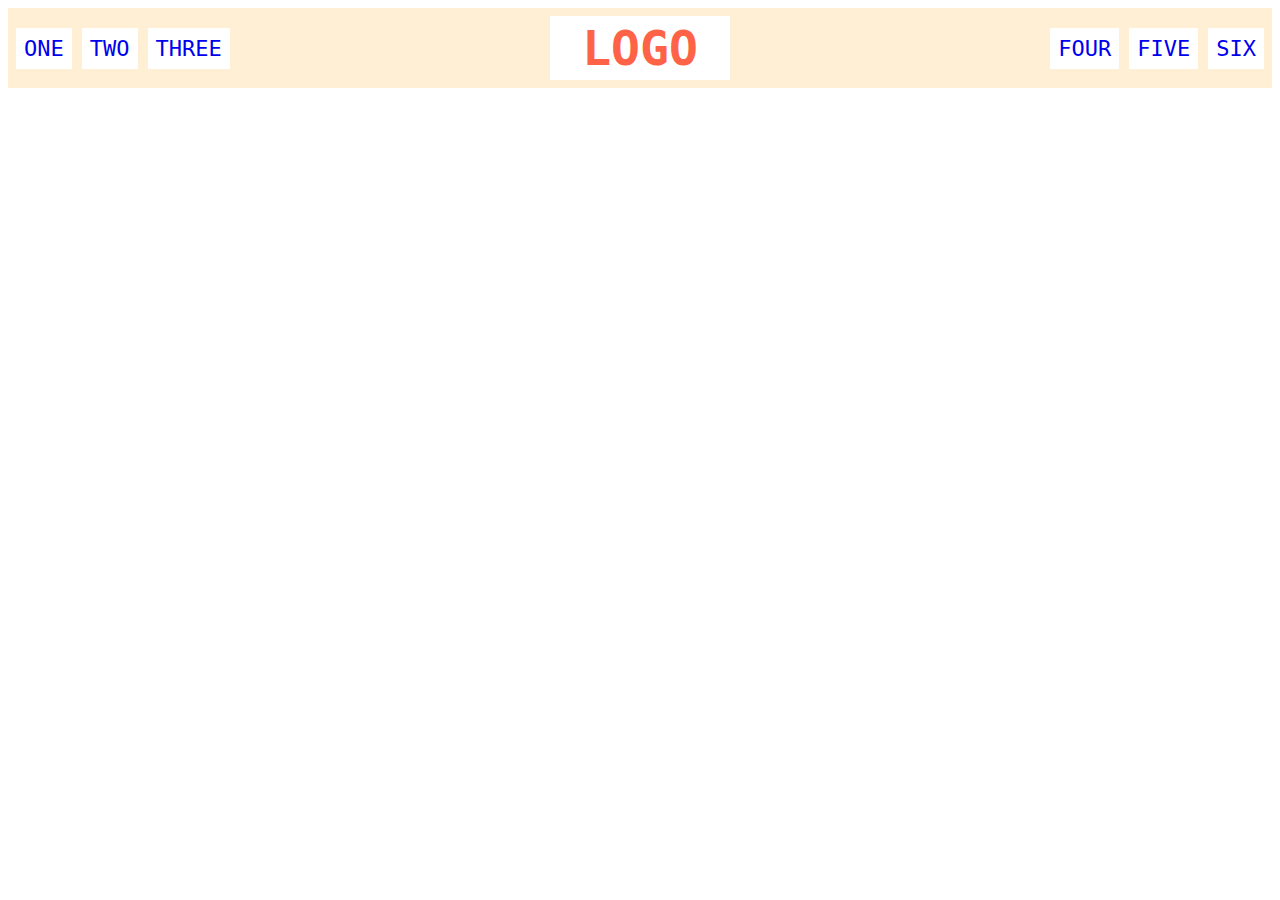
<file: flex/02-flex-header/index.html>
<!DOCTYPE html>
<html lang="en">
  <head>
    <meta charset="UTF-8">
    <meta http-equiv="X-UA-Compatible" content="IE=edge">
    <meta name="viewport" content="width=device-width, initial-scale=1.0">
    <title>Flex Header</title>
    <link rel="stylesheet" href="style.css">
  </head>
  <body>
    <div class="header">
      <div class="left-links">
        <ul>
          <li><a href="#">ONE</a></li>
          <li><a href="#">TWO</a></li>
          <li><a href="#">THREE</a></li>
        </ul>
      </div>
      <div class="logo">LOGO</div>
      <div class="right-links">
        <ul>
          <li><a href="#">FOUR</a></li>
          <li><a href="#">FIVE</a></li>
          <li class="last"><a href="#">SIX</a></li>
        </ul>
      </div>
    </div>
  </body>
</html>
</file>
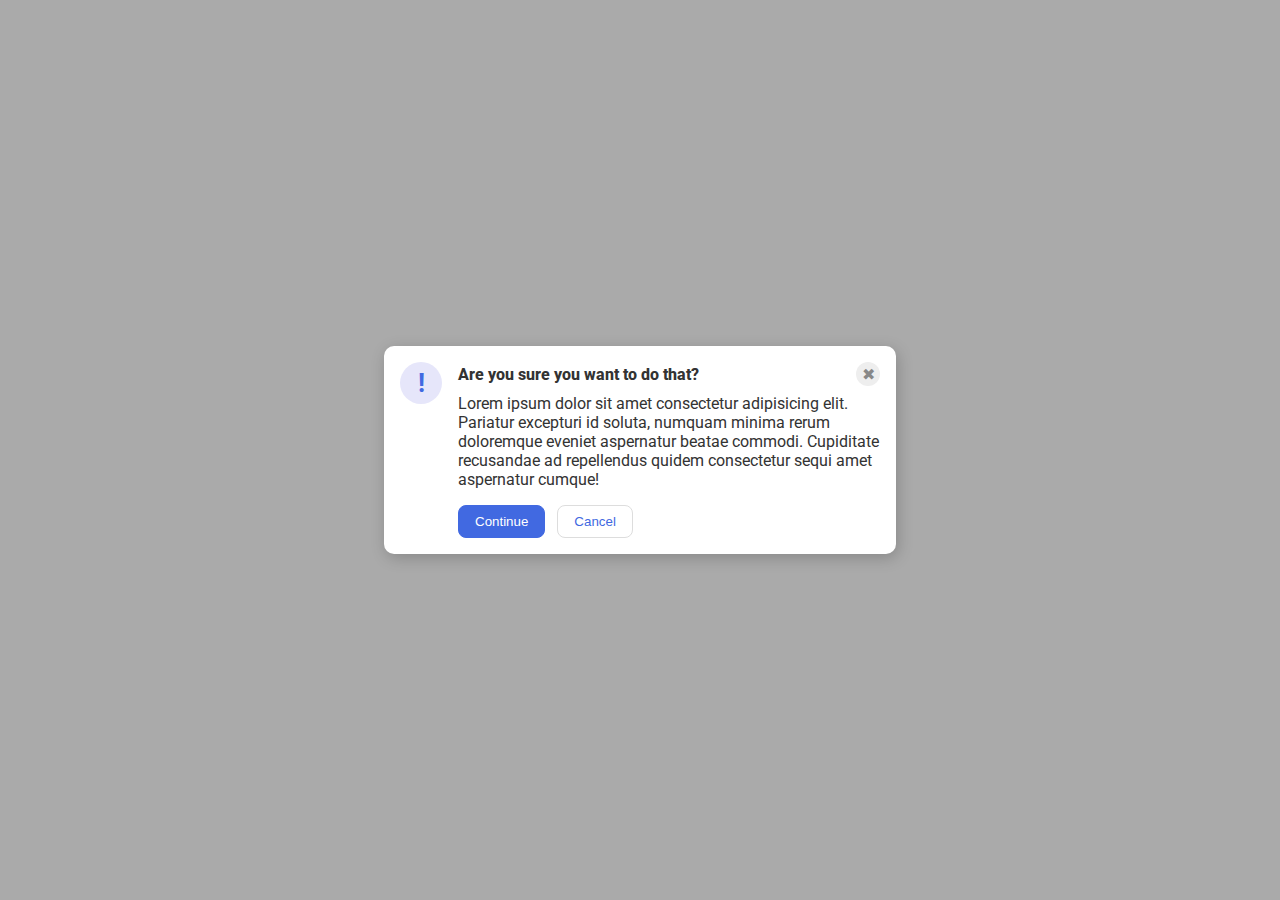
<file: flex/05-flex-modal/index.html>
<!DOCTYPE html>
<html lang="en">
  <head>
    <meta charset="UTF-8">
    <meta http-equiv="X-UA-Compatible" content="IE=edge">
    <meta name="viewport" content="width=device-width, initial-scale=1.0">
    <link rel="stylesheet" href="style.css">
    <title>Modal</title>
  </head>
  <body>
    <div class="modal">
      <div class="icon">!</div>
      <div>
        <div class="flex">
          <div class="header">Are you sure you want to do that?</div>
          <div class="close-button">✖</div>
        </div>
        <div class="text">Lorem ipsum dolor sit amet consectetur adipisicing elit. Pariatur excepturi id soluta, numquam minima rerum doloremque eveniet aspernatur beatae commodi. Cupiditate recusandae ad repellendus quidem consectetur sequi amet aspernatur cumque!</div>
        <button class="continue">Continue</button>
        <button class="cancel">Cancel</button>
      </div>
    </div>
  </body>
</html>
</file>
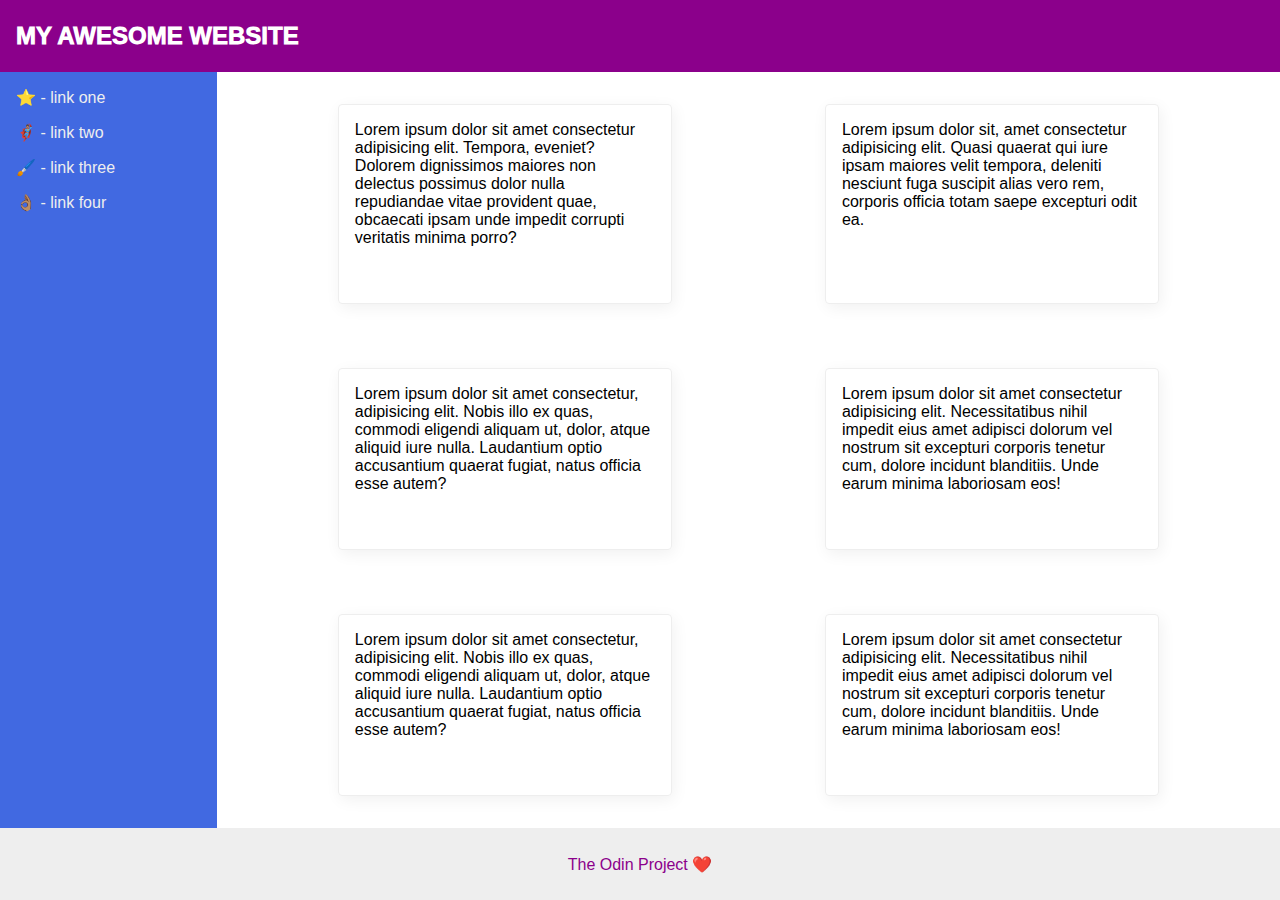
<file: flex/07-flex-layout-2/index.html>
<!DOCTYPE html>
<html lang="en">
  <head>
    <meta charset="UTF-8">
    <meta http-equiv="X-UA-Compatible" content="IE=edge">
    <meta name="viewport" content="width=device-width, initial-scale=1.0">
    <title>The Holy Grail</title>
    <link rel="stylesheet" href="style.css">
  </head>
  <body>
    <div class="header">
      MY AWESOME WEBSITE
    </div>
    <div class="container">

      <div class="sidebar">
        <ul>
          <li><a href="#">⭐ - link one</a></li>
          <li><a href="#">🦸🏽‍♂️ - link two</a></li>
          <li><a href="#">🖌️ - link three</a></li>
          <li><a href="#">👌🏽 - link four</a></li>
        </ul>
      </div>
      <div class="container2">

        <div class="card">Lorem ipsum dolor sit amet consectetur adipisicing elit. Tempora, eveniet? Dolorem dignissimos maiores non delectus possimus dolor nulla repudiandae vitae provident quae, obcaecati ipsam unde impedit corrupti veritatis minima porro?</div>
        <div class="card">Lorem ipsum dolor sit, amet consectetur adipisicing elit. Quasi quaerat qui iure ipsam maiores velit tempora, deleniti nesciunt fuga suscipit alias vero rem, corporis officia totam saepe excepturi odit ea.</div>
        <div class="card">Lorem ipsum dolor sit amet consectetur, adipisicing elit. Nobis illo ex quas, commodi eligendi aliquam ut, dolor, atque aliquid iure nulla. Laudantium optio accusantium quaerat fugiat, natus officia esse autem?</div>
        <div class="card">Lorem ipsum dolor sit amet consectetur adipisicing elit. Necessitatibus nihil impedit eius amet adipisci dolorum vel nostrum sit excepturi corporis tenetur cum, dolore incidunt blanditiis. Unde earum minima laboriosam eos!</div>
        <div class="card">Lorem ipsum dolor sit amet consectetur, adipisicing elit. Nobis illo ex quas, commodi eligendi aliquam ut, dolor, atque aliquid iure nulla. Laudantium optio accusantium quaerat fugiat, natus officia esse autem?</div>
        <div class="card">Lorem ipsum dolor sit amet consectetur adipisicing elit. Necessitatibus nihil impedit eius amet adipisci dolorum vel nostrum sit excepturi corporis tenetur cum, dolore incidunt blanditiis. Unde earum minima laboriosam eos!</div>
        
      </div>
  </div>
    <div class="footer">
      The Odin Project ❤️
    </div>
  </body>
</html>
</file>
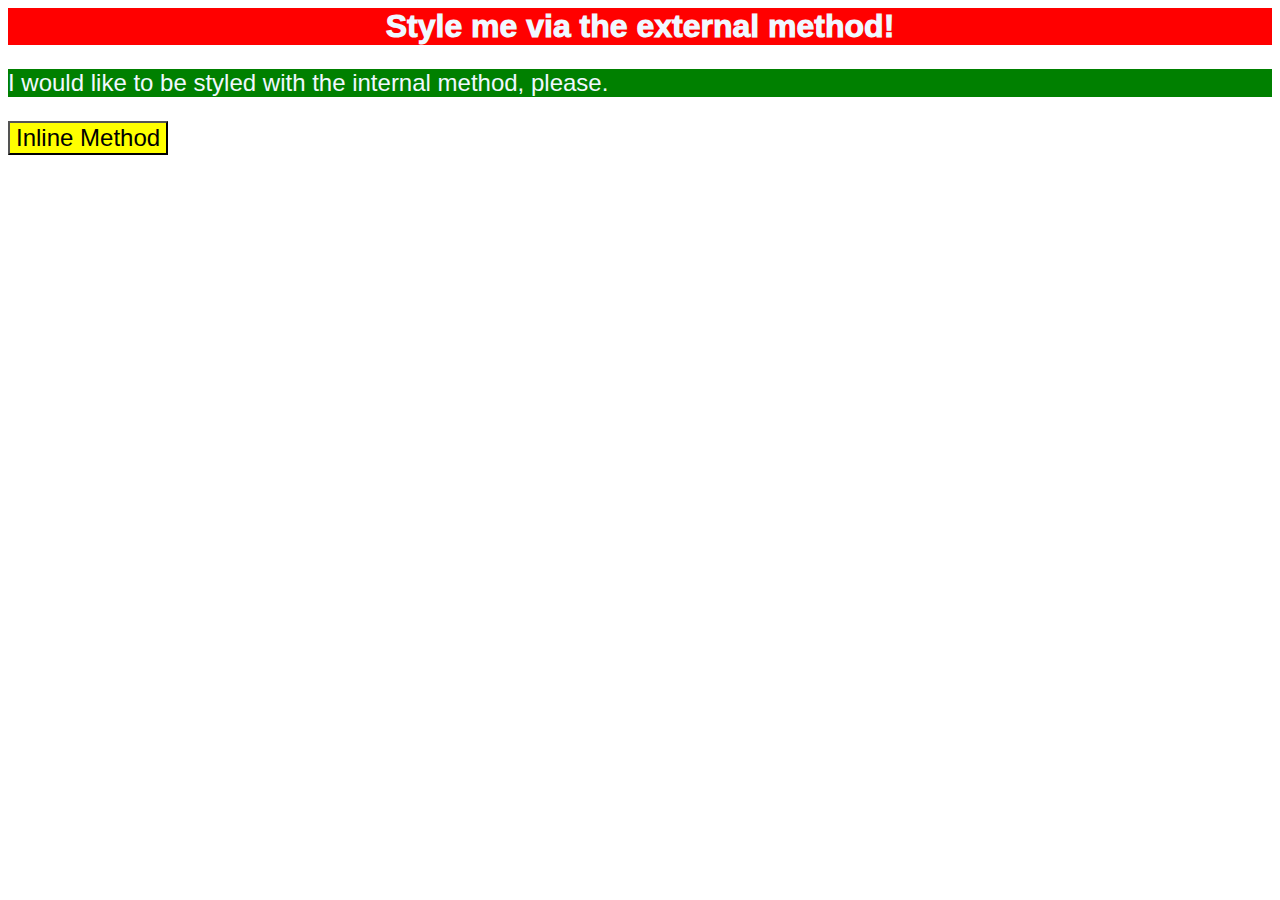
<file: foundations/01-css-methods/index.html>
<!DOCTYPE html>
<html lang="en">
  <head>
    <meta charset="UTF-8">
    <meta http-equiv="X-UA-Compatible" content="IE=edge">
    <meta name="viewport" content="width=device-width, initial-scale=1.0">
    <title>Methods for Adding CSS</title>
    <link rel="stylesheet" href="styles.css">
    <style>
      p{
    font-size:  x-large;
    font-weight: 500;
    color: aliceblue;
    background-color: green;
    text-align: left;
    font-family: Verdana, Geneva, Tahoma, sans-serif;
}
    </style>
  </head>
  <body>
    <div>Style me via the external method!</div>
    <p>I would like to be styled with the internal method, please.</p>
    <button
    style="font-size:  x-large;
    font-weight: 400;
    color: black;
    background-color: yellow;
    text-align: center;
    font-family: Verdana, Geneva, Tahoma, sans-serif;"
    >Inline Method</button>
  </body>
</html>
</file>
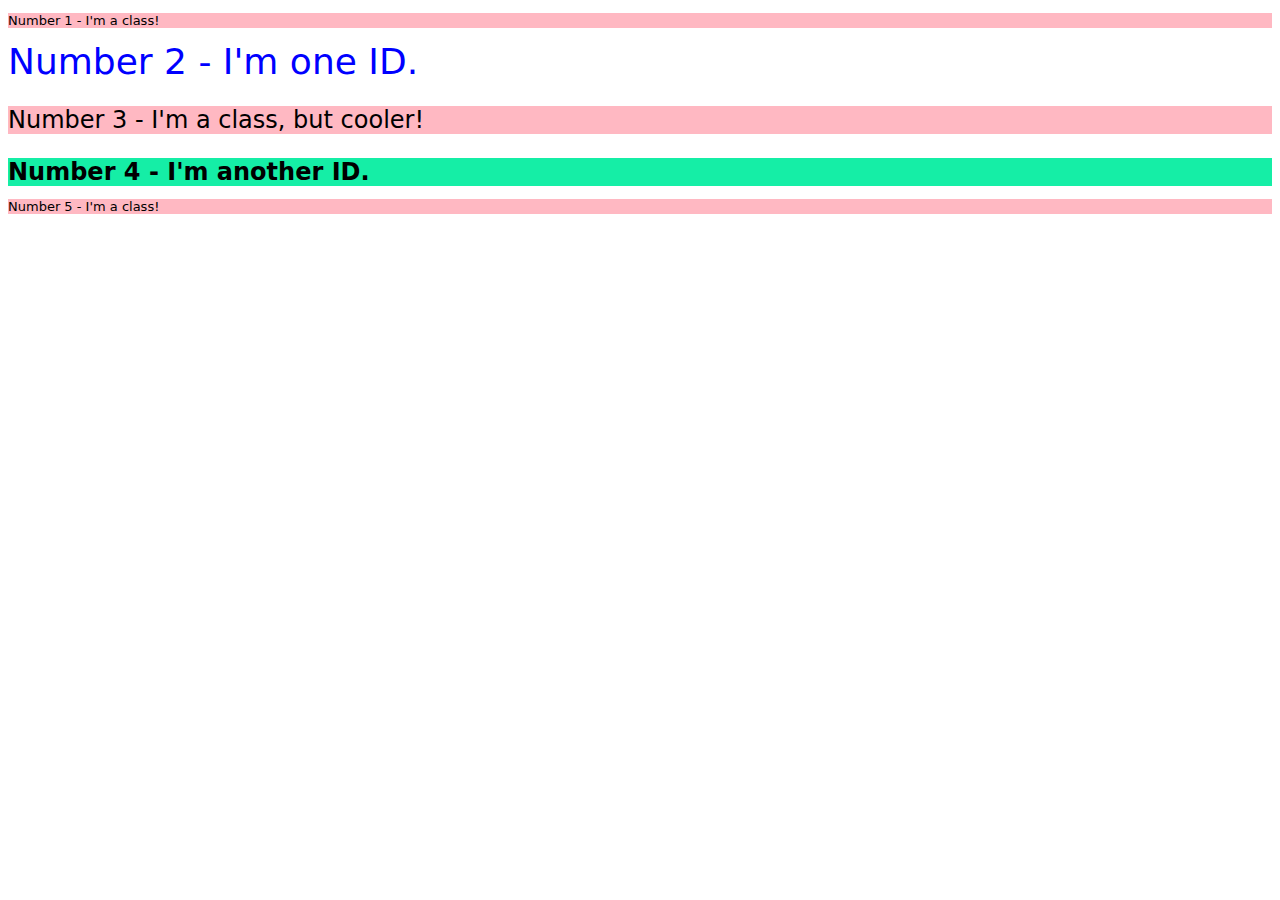
<file: foundations/02-class-id-selectors/index.html>
<!DOCTYPE html>
<html lang="en">
  <head>
    <meta charset="UTF-8">
    <meta http-equiv="X-UA-Compatible" content="IE=edge">
    <meta name="viewport" content="width=device-width, initial-scale=1.0">
    <title>Class and ID Selectors</title>
    <link rel="stylesheet" href="style.css">
  </head>
  <body>
    <p class="odd">Number 1 - I'm a class!</p>
    <div id="two">Number 2 - I'm one ID.</div>
    <p class="odd big24">Number 3 - I'm a class, but cooler!</p>
    <div class="big24" id="four">Number 4 - I'm another ID.</div>
    <p class="odd">Number 5 - I'm a class!</p>
  </body>
</html>
</file>
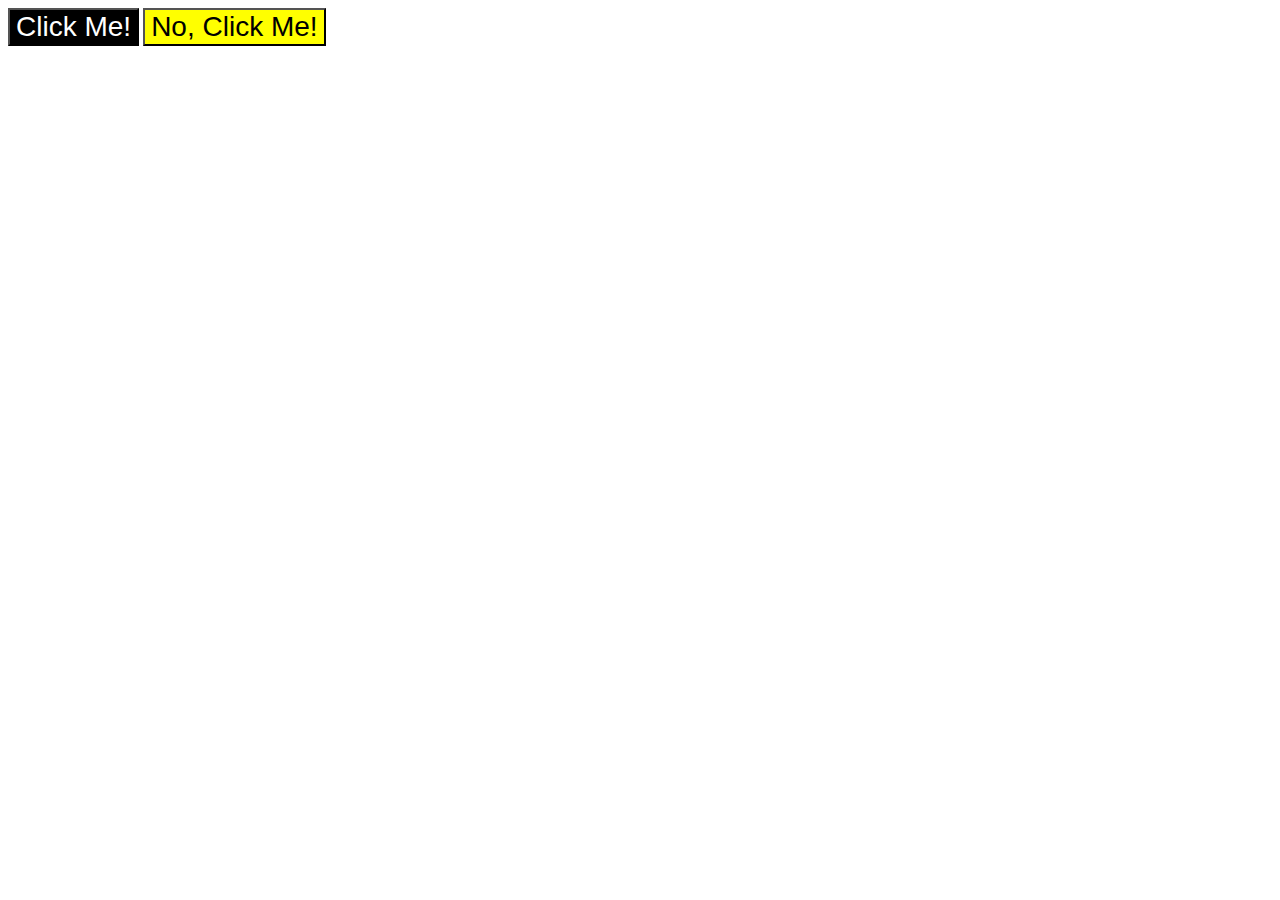
<file: foundations/03-grouping-selectors/index.html>
<!DOCTYPE html>
<html lang="en">
  <head>
    <meta charset="UTF-8">
    <meta http-equiv="X-UA-Compatible" content="IE=edge">
    <meta name="viewport" content="width=device-width, initial-scale=1.0">
    <title>Grouping Selectors</title>
    <link rel="stylesheet" href="style.css">
  </head>
  <body>
    <button class=" button1">Click Me!</button>
    <button class=" button2">No, Click Me!</button>
  </body>
</html>
</file>
<file: flex/02-flex-header/style.css>
.header  {
  padding: 8px;
  display: flex;
  justify-content: space-between;
  align-items: center;
  font-family: monospace;
  background: papayawhip;
  /* width: 100%; */
}


.logo {
  font-size: 48px;
  font-weight: 900;
  color: tomato;
  background: white;
  padding: 4px 32px;
}

ul {
  /* this removes the dots on the list items*/
  /* margin-left: 0px; */
  display: flex;
  /* justify-content: space-evenly; */
  gap: 10px;
  margin: 0;
  padding: 0;
  list-style-type: none;
}

a {
  font-size: 22px;
  background: white;
  padding: 8px;
  /* this removes the line under the links */
  text-decoration: none;
}
</file>
<file: flex/05-flex-modal/style.css>
@import url('https://fonts.googleapis.com/css2?family=Roboto:wght@400;700&display=swap');

html, body {
  height: 100%;
}

body {
  font-family: Roboto, sans-serif;
  margin: 0;
  background: #aaa;
  color: #333;
  /* I'll give you this one for free lol */
  display: flex;
  align-items: center;
  justify-content: center;
}

.modal {
  display: flex;
  padding: 16px;
  background: white;
  width: 480px;
  border-radius: 10px;
  box-shadow: 2px 4px 16px rgba(0,0,0,.2);
}

.icon {
  margin-right: 16px;
  color: royalblue;
  font-size: 26px;
  font-weight: 700;
  background: lavender;
  min-width: 42px;
  height: 42px;
  border-radius: 50%;
  display: flex;
  align-items: center;
  justify-content: center;
}

.close-button {
  background: #eee;
  border-radius: 50%;
  color: #888;
  font-weight: 400;
  font-size: 16px;
  height: 24px;
  width: 24px;
  display: flex;
  align-items: center;
  justify-content: center;
}

button {
  padding: 8px 16px;
  border-radius: 8px;
}

button.continue {
  background: royalblue;
  border: 1px solid royalblue;
  color: white;
  margin-right: 8px;
}

button.cancel {
  background: white;
  border: 1px solid #ddd;
  color: royalblue;
}

.flex{
  display: flex;
  justify-content: space-between;
  align-items: center;
  margin-bottom: 8px;
}

.header{
  font-weight: 800;
}
.text{
  margin-bottom: 16px;
}
</file>
<file: flex/07-flex-layout-2/style.css>
body {
  font-family: -apple-system, BlinkMacSystemFont, 'Segoe UI', Roboto, Oxygen, Ubuntu, Cantarell, 'Open Sans', 'Helvetica Neue', sans-serif;
  margin: 0;
  min-height: 100vh;
  box-sizing: border-box;
}

.header {
  height: 72px;
  background: darkmagenta;
  color: white;
}

.footer {
  height: 72px;
  background: #eee;
  color: darkmagenta;
}

.sidebar {
  width: 300px;
  background: royalblue;
}

.card {
  border: 1px solid #eee;
  box-shadow: 2px 4px 16px rgba(0,0,0,.06);
  border-radius: 4px;
}

/* solution */
body{
  display: flex;
  flex-direction: column;
}
.sidebar{
  flex-shrink: 1;
}
ul{
  /* display: flex;
  flex-direction: column;
  /* flex-shrink: 0; */
  /* justify-content: space-evenly; */
  /* height: 100vh; */ 
  list-style: none;
  padding: 0;
  margin: 0;
  padding: 16px;
}
li{
  margin-bottom: 16px;
}
/* li{
  flex-shrink: 0;
  min-width: 150px;
} */

a{
  text-decoration-line: none;
  color: #eee;
}

.header{
  font-weight: 1000;
  font-size: x-large;
  display: flex;
  /* justify-content: center; */
  align-items: center;
  padding: 0 16px;
}

.container{
  display: flex;
  flex: 1;
  /* flex-wrap: wrap; */
}
.container2{
  display: flex;
  flex-shrink: 2;
  /* flex-direction: column; */
  flex-wrap: wrap;
  justify-content: space-evenly;
  /* align-items: baseline; */
  /* gap: 16px; */
}

.card{
  /* flex: auto; */
  max-width: 300px;
  margin: 32px;
  padding: 16px;
}

.footer{
  /* text-align: center; */
  /* padding: auto 0px; */
  display: flex;
  justify-content: center;
  align-items: center;
}
</file>
<file: foundations/01-css-methods/styles.css>
div{
    font-size:  xx-large;
    font-weight: 1000;
    color: aliceblue;
    background-color: red;
    text-align: center;
    font-family: Verdana, Geneva, Tahoma, sans-serif;
}
</file>
<file: foundations/02-class-id-selectors/style.css>
*{
    font-size: small;
    font-family: Verdana, 'DejaVu Sans', sans-serif;
}
.odd{
    background-color: rgb(255, 184, 194);
}
#two{
    font-size: 36px;
    color: hsl(240, 100%, 50%);
}
.big24{
    font-size: 24px;
}
#four{
    background-color: #15eea6;
    font-weight: bold;
    
}
</file>
<file: foundations/03-grouping-selectors/style.css>
.button1,.button2{
    font-size: 28px;
    font-family:  Helvetica,"Times New Roman", sans-serif;
}
.button1{
    background-color: black;
    color: white;
}
.button2{
    background-color: yellow;
}
</file>
